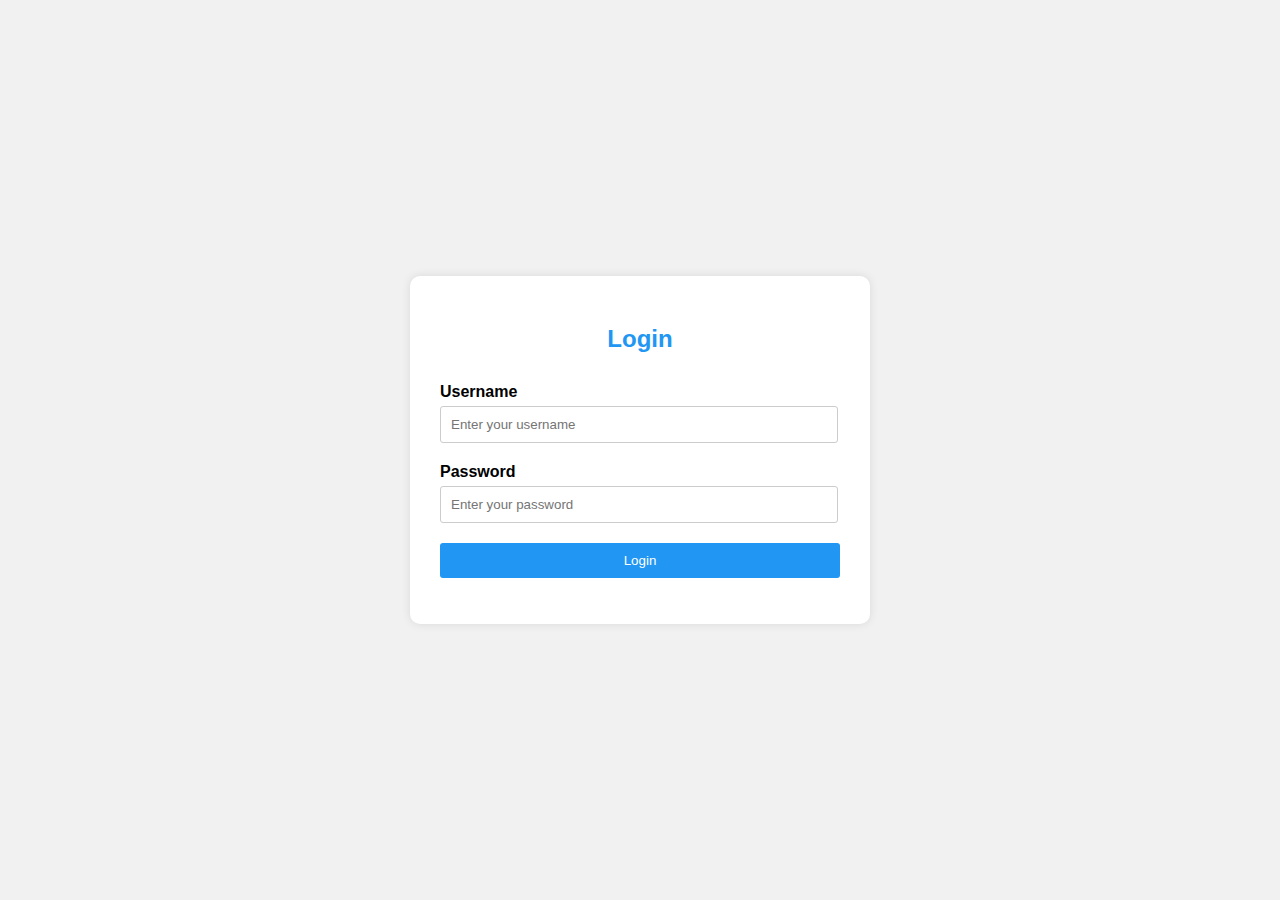
<file: Library/index.html>
<!DOCTYPE html>
<html lang="en">
<head>
  <meta charset="UTF-8">
  <meta name="viewport" content="width=device-width, initial-scale=1.0">
  <title>Login Page</title>
  <link rel="stylesheet" href="css/style.css">
</head>
<body>
  <!-- Transparent background overlay -->
  <div class="overlay"></div>

  <div class="container">
    <h2>Login</h2>
    <form id="loginForm" onsubmit="return doLogin()" method="post">
      <div class="input-container">
        <label for="username">Username</label>
        <input type="text" id="username" placeholder="Enter your username" required>
      </div>
      <div class="input-container">
        <label for="password">Password</label>
        <input type="password" id="password" placeholder="Enter your password" required>
      </div>
      <button type="submit">Login</button>
    </form>
    <p id="message"></p>
    <div id="errorPopup">
      <p id="errorText">Invalid username or password.</p>
      <span id="closeErrorPopup" onclick="closePopup()">&times;</span>
    </div>
  </div>
  <script src="script/script.js"></script>
</body>
</html>
</file>
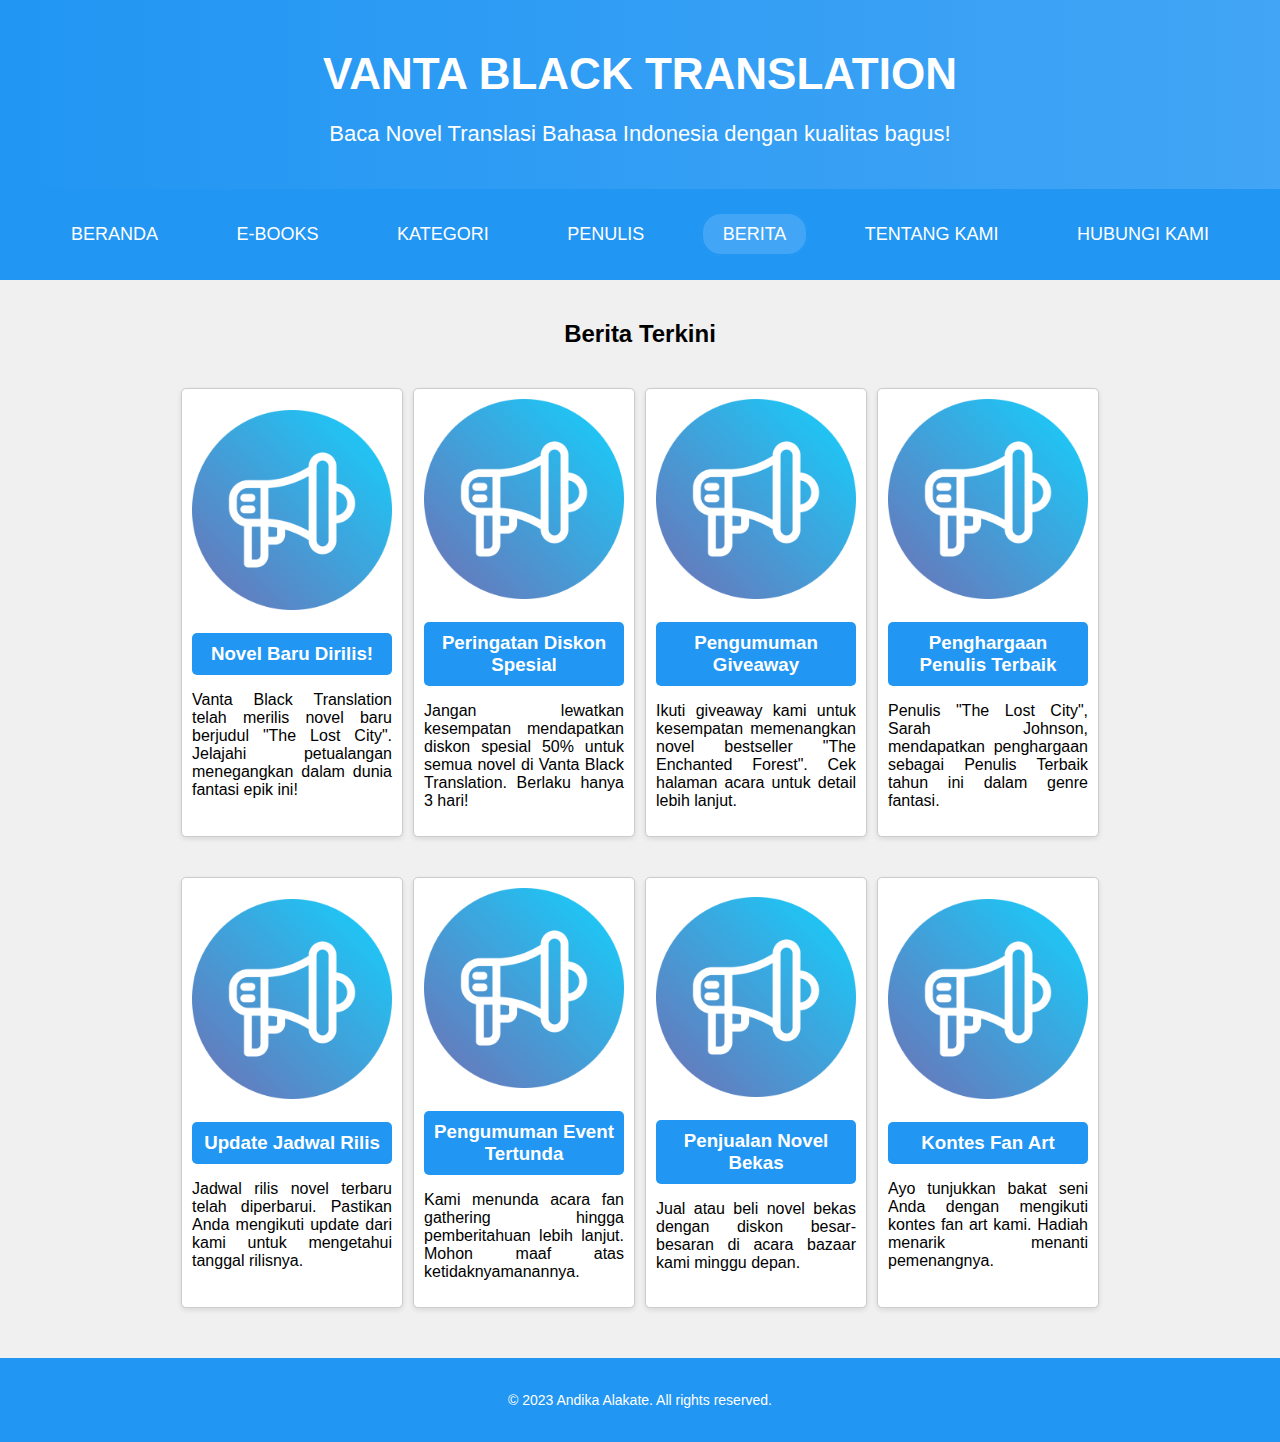
<file: Library/berita.html>
<!DOCTYPE html>
<html>
<head>
    <title>Berita</title>
    <link rel="stylesheet" href="css/berita.css">
</head>
<body>
    <!-- Ini adalah bagian header dengan judul dan deskripsi -->
    <header>
        <h1>VANTA BLACK TRANSLATION</h1>
        <p>Baca Novel Translasi Bahasa Indonesia dengan kualitas bagus!</p>
    </header>

    <!-- Ini adalah bagian navigasi -->
    <nav>
        <ul>
            <li><a href="home.html">BERANDA</a></li>
            <li><a href="e-book.html">E-BOOKS</a></li>
            <li><a href="kategori.html">KATEGORI</a></li>
            <li><a href="penulis.html">PENULIS</a></li>
            <li><a href="berita.html" class="active">BERITA</a></li>
            <li><a href="tentang.html">TENTANG KAMI</a></li>
            <li><a href="hubungi.html">HUBUNGI KAMI</a></li>
        </ul>
    </nav>

    <div class="judul">
        <h2>Berita Terkini</h2>
    </div>
    <!-- Ini adalah bagian konten -->
<div class="content">
    <!-- Ini adalah blok berita pertama -->
    <div class="news">
        <img src="pic/berita/berita-1.png" alt="Berita 1">
        <h3>Novel Baru Dirilis!</h3>
        <p>Vanta Black Translation telah merilis novel baru berjudul "The Lost City". Jelajahi petualangan menegangkan dalam dunia fantasi epik ini!</p>
    </div>
    <!-- Ini adalah blok berita kedua -->
    <div class="news">
        <img src="pic/berita/berita-1.png" alt="Berita 2">
        <h3>Peringatan Diskon Spesial</h3>
        <p>Jangan lewatkan kesempatan mendapatkan diskon spesial 50% untuk semua novel di Vanta Black Translation. Berlaku hanya 3 hari!</p>
    </div>
    <!-- Ini adalah blok berita ketiga -->
    <div class="news">
        <img src="pic/berita/berita-1.png" alt="Berita 3">
        <h3>Pengumuman Giveaway</h3>
        <p>Ikuti giveaway kami untuk kesempatan memenangkan novel bestseller "The Enchanted Forest". Cek halaman acara untuk detail lebih lanjut.</p>
    </div>
    <!-- Ini adalah blok berita keempat -->
    <div class="news">
        <img src="pic/berita/berita-1.png" alt="Berita 4">
        <h3>Penghargaan Penulis Terbaik</h3>
        <p>Penulis "The Lost City", Sarah Johnson, mendapatkan penghargaan sebagai Penulis Terbaik tahun ini dalam genre fantasi.</p>
    </div>
    <!-- Ini adalah blok berita kelima -->
    <div class="news">
        <img src="pic/berita/berita-1.png" alt="Berita 5">
        <h3>Update Jadwal Rilis</h3>
        <p>Jadwal rilis novel terbaru telah diperbarui. Pastikan Anda mengikuti update dari kami untuk mengetahui tanggal rilisnya.</p>
    </div>
    <!-- Ini adalah blok berita keenam -->
    <div class="news">
        <img src="pic/berita/berita-1.png" alt="Berita 6">
        <h3>Pengumuman Event Tertunda</h3>
        <p>Kami menunda acara fan gathering hingga pemberitahuan lebih lanjut. Mohon maaf atas ketidaknyamanannya.</p>
    </div>
    <!-- Ini adalah blok berita ketujuh -->
    <div class="news">
        <img src="pic/berita/berita-1.png" alt="Berita 7">
        <h3>Penjualan Novel Bekas</h3>
        <p>Jual atau beli novel bekas dengan diskon besar-besaran di acara bazaar kami minggu depan.</p>
    </div>
    <!-- Ini adalah blok berita kedelapan -->
    <div class="news">
        <img src="pic/berita/berita-1.png" alt="Berita 8">
        <h3>Kontes Fan Art</h3>
        <p>Ayo tunjukkan bakat seni Anda dengan mengikuti kontes fan art kami. Hadiah menarik menanti pemenangnya.</p>
    </div>
</div>

    <!-- Ini adalah bagian footer -->
    <footer>
        <p>&copy; 2023 Andika Alakate. All rights reserved.</p>
    </footer>
    <script src="script/script.js"></script>
</body>
</html>
</file>
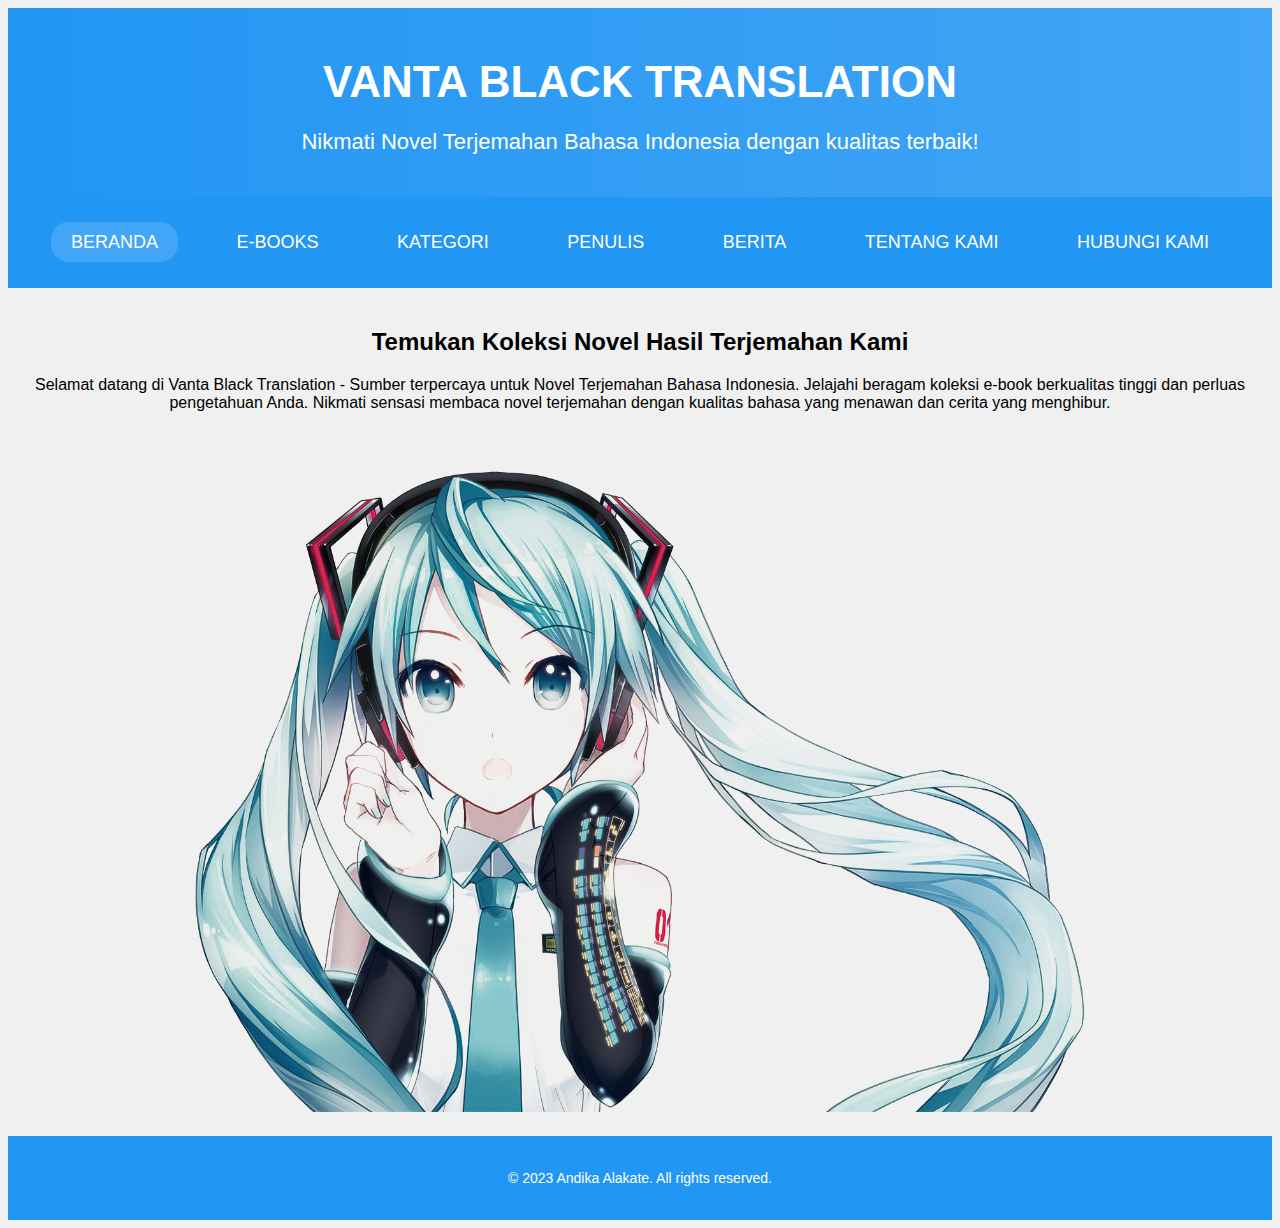
<file: Library/home.html>
<!DOCTYPE html>
<html>
<head>
    <title>Vanta Black Translation - Novel Terjemahan Bahasa Indonesia</title>
    <meta charset="UTF-8">
    <meta name="viewport" content="width=device-width, initial-scale=1.0">
    <link rel="stylesheet" href="css/stylee.css">
    <link href="https://cdn.jsdelivr.net/npm/bootstrap@5.3.1/dist/css/bootstrap.min.css" rel="stylesheet" integrity="sha384-4bw+/aepP/YC94hEpVNVgiZdgIC5+VKNBQNGCHeKRQN+PtmoHDEXuppvnDJzQIu9" crossorigin="anonymous">
</head>
<body class="body">
    <header class="header">
        <h1>VANTA BLACK TRANSLATION</h1>
        <p>Nikmati Novel Terjemahan Bahasa Indonesia dengan kualitas terbaik!</p>
    </header>

    <nav class="navbar nav-expand-lg sticky-top text-center justify-content-center">
        <ul>
            <li><a href="home.html" class="active">BERANDA</a></li>
            <li><a href="e-book.html">E-BOOKS</a></li>
            <li><a href="kategori.html">KATEGORI</a></li>
            <li><a href="penulis.html">PENULIS</a></li>
            <li><a href="berita.html">BERITA</a></li>
            <li><a href="tentang.html">TENTANG KAMI</a></li>
            <li><a href="hubungi.html">HUBUNGI KAMI</a></li>
        </ul>
    </nav>

    <div class="content">
        <div class="container">
            <div class="row">
                <div class="col-lg-6">
                    <h2>Temukan Koleksi Novel Hasil Terjemahan Kami</h2>
                    <p>Selamat datang di Vanta Black Translation - Sumber terpercaya untuk Novel Terjemahan Bahasa Indonesia. Jelajahi beragam koleksi e-book berkualitas tinggi dan perluas pengetahuan Anda. Nikmati sensasi membaca novel terjemahan dengan kualitas bahasa yang menawan dan cerita yang menghibur.</p>
                </div>
                <div class="col-lg-6">
                    <img src="pic/Miku.png" class="img-fluid" alt="Koleksi E-Book">
                </div>
            </div>
        </div>
    </div>

    <footer class="footer">
        <p>&copy; 2023 Andika Alakate. All rights reserved.</p>
    </footer>

    <script src="https://cdn.jsdelivr.net/npm/bootstrap@5.3.1/dist/js/bootstrap.bundle.min.js" integrity="sha384-HwwvtgBNo3bZJJLYd8oVXjrBZt8cqVSpeBNS5n7C8IVInixGAoxmnlMuBnhbgrkm" crossorigin="anonymous"></script>
    <script src="script/script.js"></script>
</body>
</html>
</file>
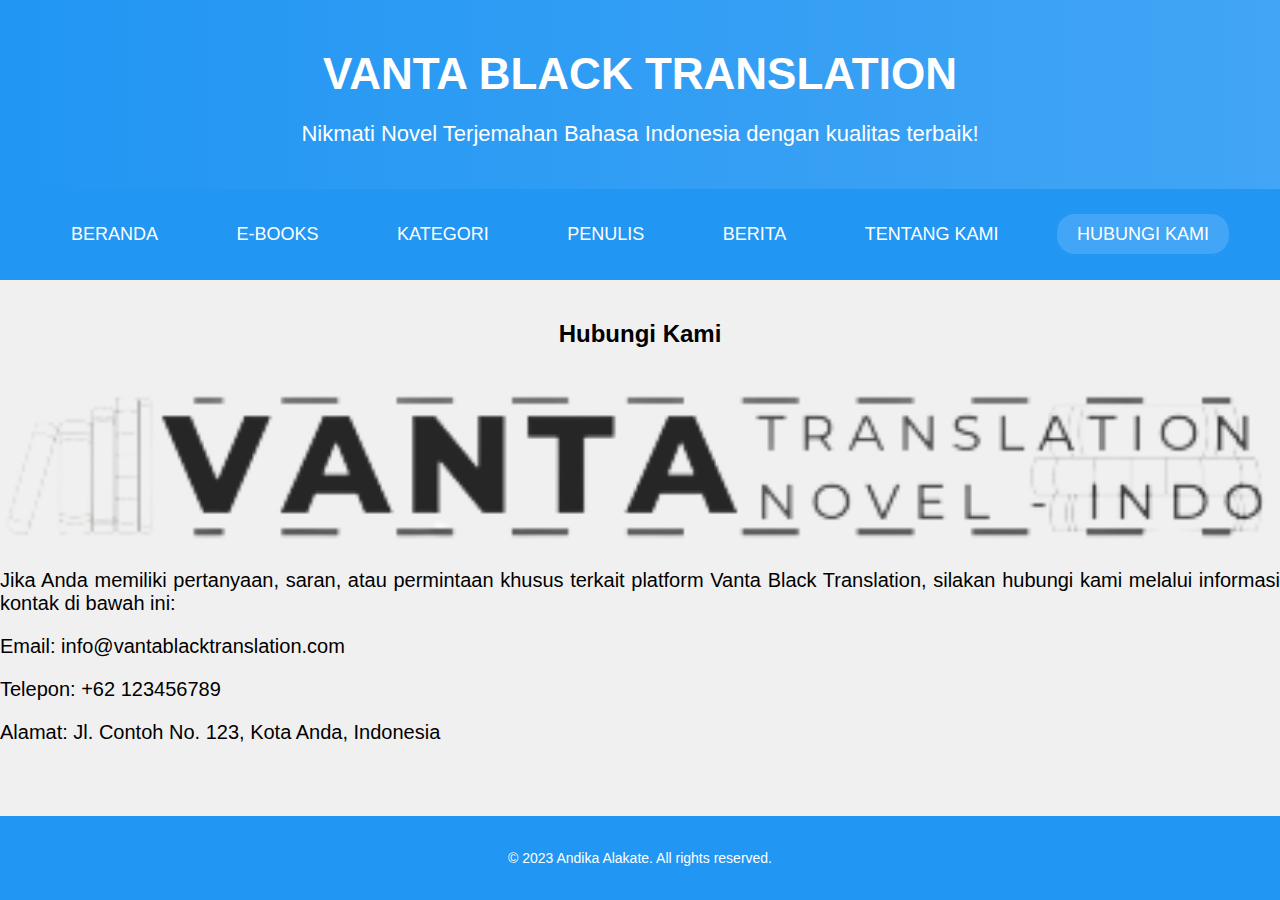
<file: Library/hubungi.html>
<!DOCTYPE html>
<html>
<head>
    <meta charset="UTF-8">
    <meta name="viewport" content="width=device-width, initial-scale=1.0">
    <title>Hubungi Kami</title>
    <link rel="stylesheet" href="css/hubungi.css">
    <link href="https://cdn.jsdelivr.net/npm/bootstrap@5.3.1/dist/css/bootstrap.min.css" rel="stylesheet" integrity="sha384-4bw+/aepP/YC94hEpVNVgiZdgIC5+VKNBQNGCHeKRQN+PtmoHDEXuppvnDJzQIu9" crossorigin="anonymous">
</head>
<body class="body">
    <header class="header">
        <h1>VANTA BLACK TRANSLATION</h1>
        <p>Nikmati Novel Terjemahan Bahasa Indonesia dengan kualitas terbaik!</p>
    </header>

    <nav class="navbar nav-expand-lg sticky-top text-center justify-content-center">
        <ul>
            <li><a href="home.html">BERANDA</a></li>
            <li><a href="e-book.html">E-BOOKS</a></li>
            <li><a href="kategori.html">KATEGORI</a></li>
            <li><a href="penulis.html">PENULIS</a></li>
            <li><a href="berita.html">BERITA</a></li>
            <li><a href="tentang.html">TENTANG KAMI</a></li>
            <li><a href="hubungi.html" class="active">HUBUNGI KAMI</a></li>
        </ul>
    </nav>

    <div class="content d-flex">
        <div class="container">
            <div class="row justify-content-center">
                <div class="col-lg-6">
                    <h2>Hubungi Kami</h2>
                    <img src="pic/Logo Web/VantaTransIndoNovel2.png" class="img-fluid">
                    <p>Jika Anda memiliki pertanyaan, saran, atau permintaan khusus terkait platform Vanta Black Translation, silakan hubungi kami melalui informasi kontak di bawah ini:</p>
                    <p>Email: info@vantablacktranslation.com</p>
                    <p>Telepon: +62 123456789</p>
                    <p>Alamat: Jl. Contoh No. 123, Kota Anda, Indonesia</p>
                </div>
            </div>
        </div>
    </div>
    <footer>
        <p>&copy; 2023 Andika Alakate. All rights reserved.</p>
    </footer>
    <!-- Bootstrap JS -->
    <script src="https://code.jquery.com/jquery-3.5.1.slim.min.js"></script>
    <script src="https://cdn.jsdelivr.net/npm/@popperjs/core@2.0.7/dist/umd/popper.min.js"></script>
    <script src="https://cdn.jsdelivr.net/npm/bootstrap@5.3.1/dist/js/bootstrap.bundle.min.js" integrity="sha384-HwwvtgBNo3bZJJLYd8oVXjrBZt8cqVSpeBNS5n7C8IVInixGAoxmnlMuBnhbgrkm" crossorigin="anonymous"></script>
    <script src="script/script.js"></script>
</body>
</html>
</file>
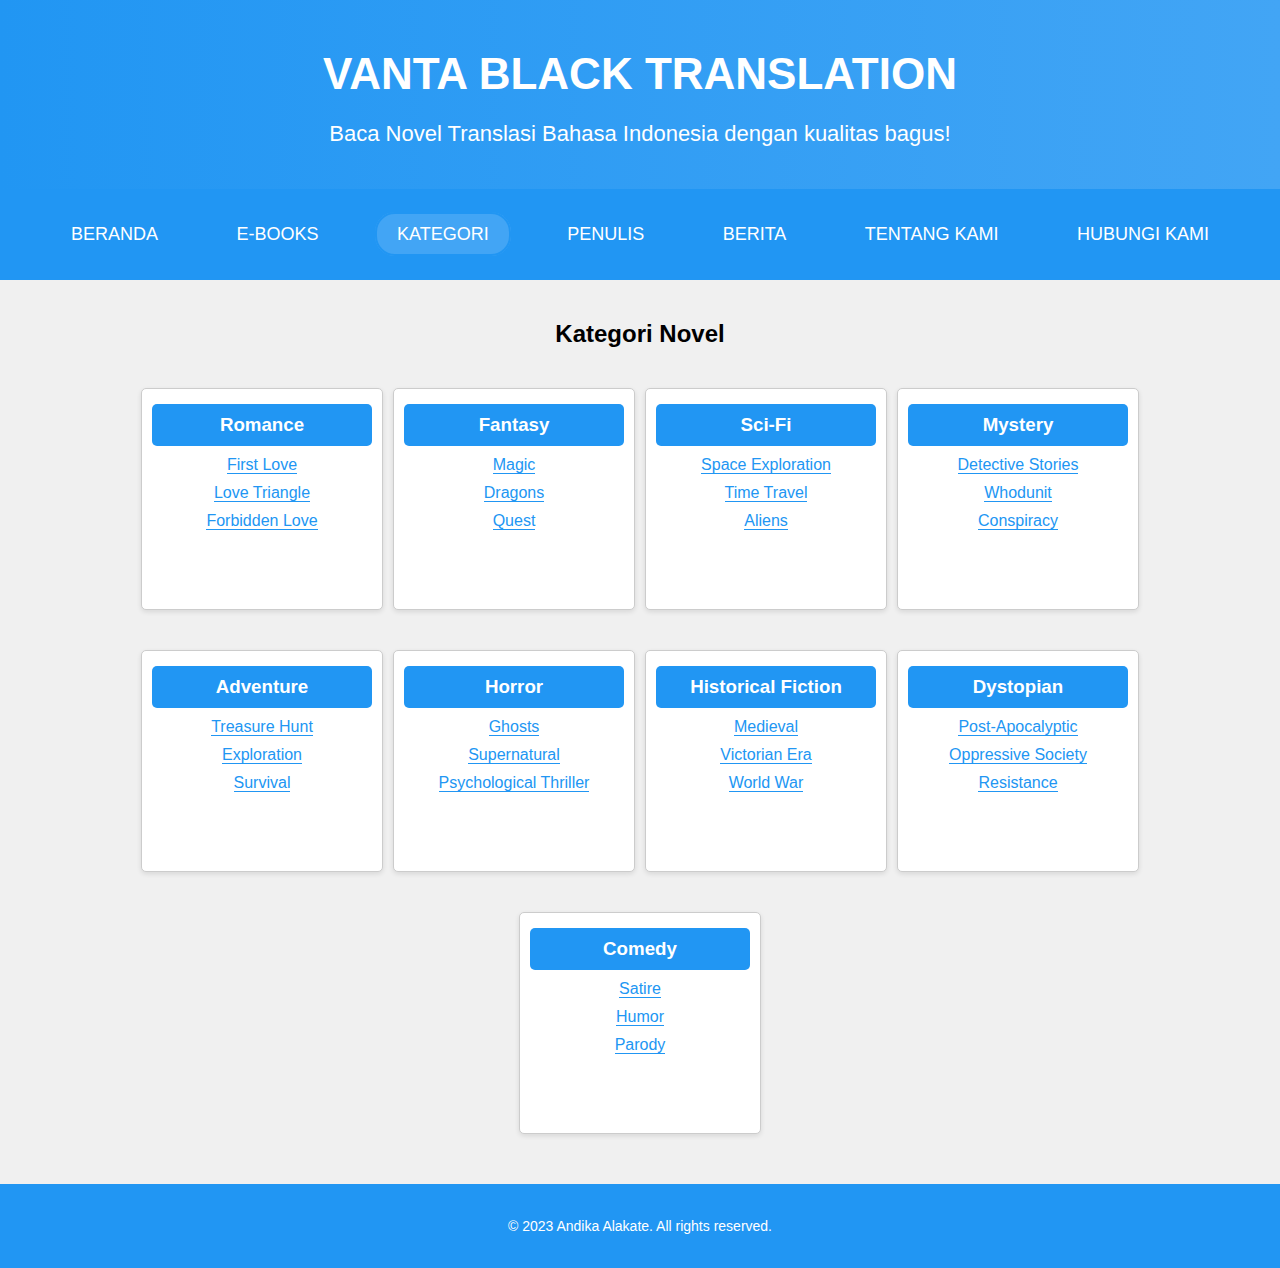
<file: Library/kategori.html>
<!DOCTYPE html>
<html>
<head>
    <title>Kategori Novel</title>
    <link rel="stylesheet" href="css/kategori.css">
</head>
<body>
    <!-- Ini adalah bagian header dengan judul dan deskripsi -->
    <header>
        <h1>VANTA BLACK TRANSLATION</h1>
        <p>Baca Novel Translasi Bahasa Indonesia dengan kualitas bagus!</p>
    </header>

    <!-- Ini adalah bagian navigasi -->
    <nav>
        <ul>
            <li><a href="home.html">BERANDA</a></li>
            <li><a href="e-book.html">E-BOOKS</a></li>
            <li><a href="kategori.html" class="active">KATEGORI</a></li>
            <li><a href="penulis.html">PENULIS</a></li>
            <li><a href="berita.html">BERITA</a></li>
            <li><a href="tentang.html">TENTANG KAMI</a></li>
            <li><a href="hubungi.html">HUBUNGI KAMI</a></li>
        </ul>
    </nav>

    <!-- Ini adalah bagian konten -->
    <div class="judul">
        <h2>Kategori Novel</h2>
    </div>
    <div class="content">
        <!-- Ini adalah blok kategori "Romance" -->
        <div class="category">
            <h3>Romance</h3>
            <ul>
                <li><a href="#">First Love</a></li>
                <li><a href="#">Love Triangle</a></li>
                <li><a href="#">Forbidden Love</a></li>
            </ul>
        </div>

        <!-- Ini adalah blok kategori "Fantasy" -->
        <div class="category">
            <h3>Fantasy</h3>
            <ul>
                <li><a href="#">Magic</a></li>
                <li><a href="#">Dragons</a></li>
                <li><a href="#">Quest</a></li>
            </ul>
        </div>

        <!-- Ini adalah blok kategori "Sci-Fi" -->
        <div class="category">
            <h3>Sci-Fi</h3>
            <ul>
                <li><a href="#">Space Exploration</a></li>
                <li><a href="#">Time Travel</a></li>
                <li><a href="#">Aliens</a></li>
            </ul>
        </div>

        <div class="category">
            <h3>Mystery</h3>
            <ul>
                <li><a href="#">Detective Stories</a></li>
                <li><a href="#">Whodunit</a></li>
                <li><a href="#">Conspiracy</a></li>
            </ul>
        </div>

        <div class="category">
            <h3>Adventure</h3>
            <ul>
                <li><a href="#">Treasure Hunt</a></li>
                <li><a href="#">Exploration</a></li>
                <li><a href="#">Survival</a></li>
            </ul>
        </div>

        <div class="category">
            <h3>Horror</h3>
            <ul>
                <li><a href="#">Ghosts</a></li>
                <li><a href="#">Supernatural</a></li>
                <li><a href="#">Psychological Thriller</a></li>
            </ul>
        </div>

        <div class="category">
            <h3>Historical Fiction</h3>
            <ul>
                <li><a href="#">Medieval</a></li>
                <li><a href="#">Victorian Era</a></li>
                <li><a href="#">World War</a></li>
            </ul>
        </div>

        <div class="category">
            <h3>Dystopian</h3>
            <ul>
                <li><a href="#">Post-Apocalyptic</a></li>
                <li><a href="#">Oppressive Society</a></li>
                <li><a href="#">Resistance</a></li>
            </ul>
        </div>

        <div class="category">
            <h3>Comedy</h3>
            <ul>
                <li><a href="#">Satire</a></li>
                <li><a href="#">Humor</a></li>
                <li><a href="#">Parody</a></li>
            </ul>
        </div>
    </div>

    <!-- Ini adalah bagian footer -->
    <footer>
        <p>&copy; 2023 Andika Alakate. All rights reserved.</p>
    </footer>
    <script src="script/script.js"></script>
</body>
</html>
</file>
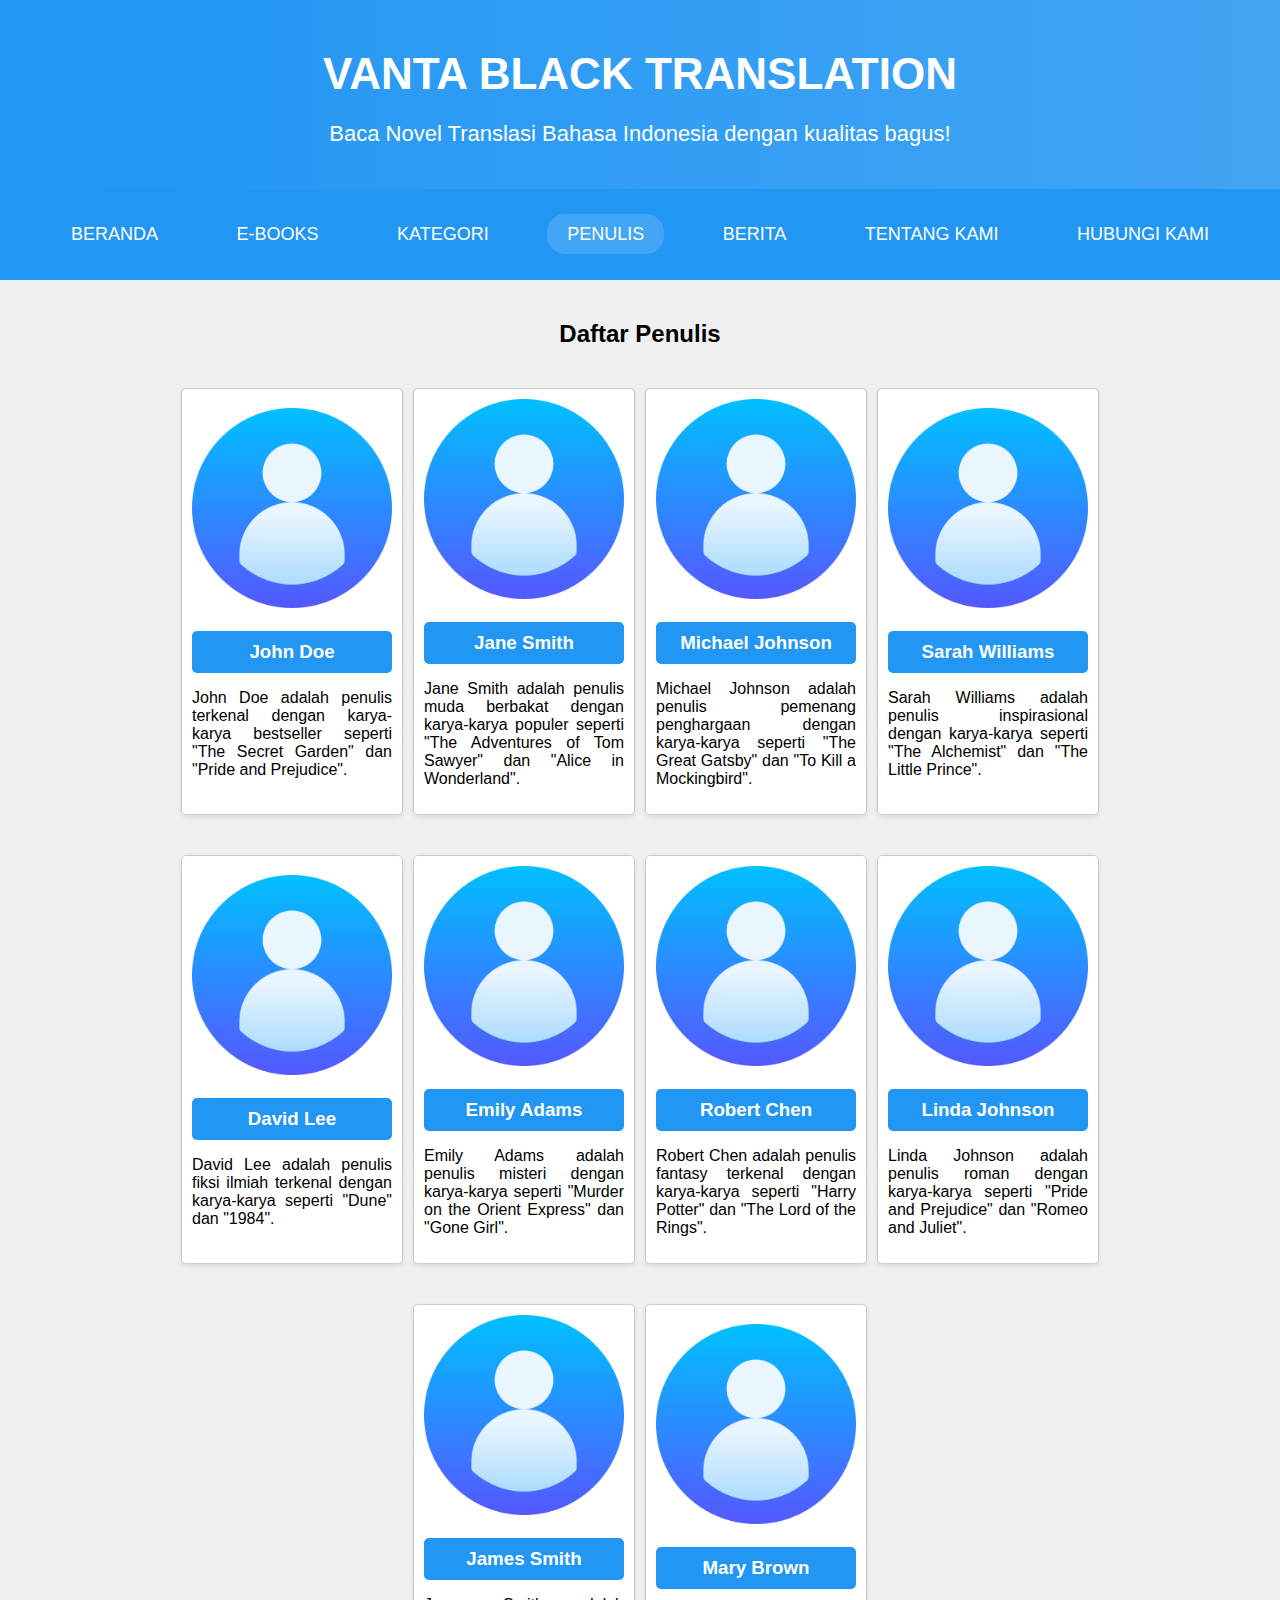
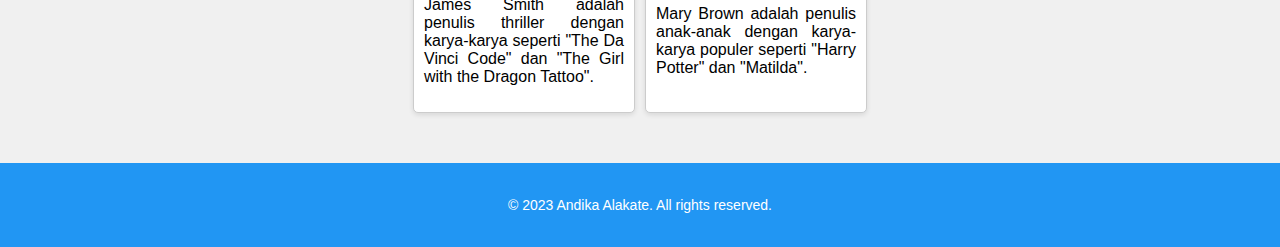
<file: Library/penulis.html>
<!DOCTYPE html>
<html>
<head>
    <title>Penulis</title>
    <link rel="stylesheet" href="css/penulis.css">
</head>
<body>
    <header>
        <h1>VANTA BLACK TRANSLATION</h1>
        <p>Baca Novel Translasi Bahasa Indonesia dengan kualitas bagus!</p>
    </header>

    <nav>
        <ul>
            <li><a href="home.html">BERANDA</a></li>
            <li><a href="e-book.html">E-BOOKS</a></li>
            <li><a href="kategori.html">KATEGORI</a></li>
            <li><a href="penulis.html" class="active">PENULIS</a></li>
            <li><a href="berita.html">BERITA</a></li>
            <li><a href="tentang.html">TENTANG KAMI</a></li>
            <li><a href="hubungi.html">HUBUNGI KAMI</a></li>
        </ul>
    </nav>
    <div class="judul">
        <h2>Daftar Penulis</h2>
    </div>

    <div class="content">    
        <div class="author">
            <div class="author-image">
                <img src="pic/user/user.png" alt="Penulis 1">
            </div>
            <h3>John Doe</h3>
            <p>John Doe adalah penulis terkenal dengan karya-karya bestseller seperti "The Secret Garden" dan "Pride and Prejudice".</p>
        </div>
        <div class="author">
            <div class="author-image">
                <img src="pic/user/user.png" alt="Penulis 2">
            </div>
            <h3>Jane Smith</h3>
            <p>Jane Smith adalah penulis muda berbakat dengan karya-karya populer seperti "The Adventures of Tom Sawyer" dan "Alice in Wonderland".</p>
        </div>
        <div class="author">
            <div class="author-image">
                <img src="pic/user/user.png" alt="Penulis 3">
            </div>
            <h3>Michael Johnson</h3>
            <p>Michael Johnson adalah penulis pemenang penghargaan dengan karya-karya seperti "The Great Gatsby" dan "To Kill a Mockingbird".</p>
        </div>
        <div class="author">
            <div class="author-image">
                <img src="pic/user/user.png" alt="Penulis 4">
            </div>
            <h3>Sarah Williams</h3>
            <p>Sarah Williams adalah penulis inspirasional dengan karya-karya seperti "The Alchemist" dan "The Little Prince".</p>
        </div>
        <div class="author">
            <div class="author-image">
                <img src="pic/user/user.png" alt="Penulis 5">
            </div>
            <h3>David Lee</h3>
            <p>David Lee adalah penulis fiksi ilmiah terkenal dengan karya-karya seperti "Dune" dan "1984".</p>
        </div>
        <div class="author">
            <div class="author-image">
                <img src="pic/user/user.png" alt="Penulis 6">
            </div>
            <h3>Emily Adams</h3>
            <p>Emily Adams adalah penulis misteri dengan karya-karya seperti "Murder on the Orient Express" dan "Gone Girl".</p>
        </div>
        <div class="author">
            <div class="author-image">
                <img src="pic/user/user.png" alt="Penulis 7">
            </div>
            <h3>Robert Chen</h3>
            <p>Robert Chen adalah penulis fantasy terkenal dengan karya-karya seperti "Harry Potter" dan "The Lord of the Rings".</p>
        </div>
        <div class="author">
            <div class="author-image">
                <img src="pic/user/user.png" alt="Penulis 8">
            </div>
            <h3>Linda Johnson</h3>
            <p>Linda Johnson adalah penulis roman dengan karya-karya seperti "Pride and Prejudice" dan "Romeo and Juliet".</p>
        </div>
        <div class="author">
            <div class="author-image">
                <img src="pic/user/user.png" alt="Penulis 9">
            </div>
            <h3>James Smith</h3>
            <p>James Smith adalah penulis thriller dengan karya-karya seperti "The Da Vinci Code" dan "The Girl with the Dragon Tattoo".</p>
        </div>
        <div class="author">
            <div class="author-image">
                <img src="pic/user/user.png" alt="Penulis 10">
            </div>
            <h3>Mary Brown</h3>
            <p>Mary Brown adalah penulis anak-anak dengan karya-karya populer seperti "Harry Potter" dan "Matilda".</p>
        </div>
        
        <!-- Tambahkan lebih banyak penulis di sini -->

    </div>

    <footer>
        <p>&copy; 2023 Andika Alakate. All rights reserved.</p>
    </footer>
    <script src="script/script.js"></script>
</body>
</html>
</file>
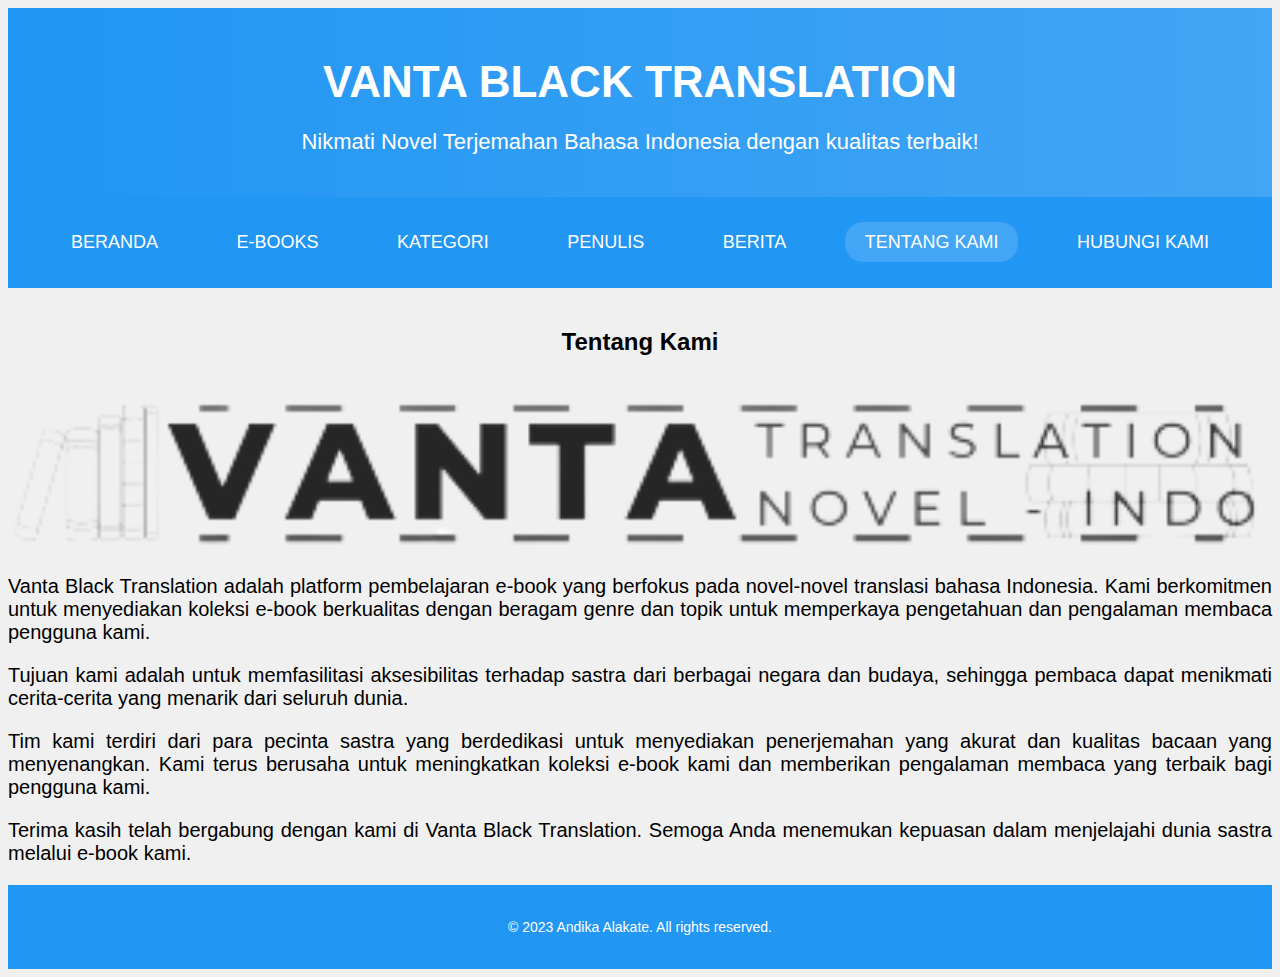
<file: Library/tentang.html>
<!DOCTYPE html>
<html>
<head>
    <title>Tentang Kami</title>
    <meta charset="UTF-8">
    <meta name="viewport" content="width=device-width, initial-scale=1.0">
    <link rel="stylesheet" href="css/tentang.css">
    <link href="https://cdn.jsdelivr.net/npm/bootstrap@5.3.1/dist/css/bootstrap.min.css" rel="stylesheet" integrity="sha384-4bw+/aepP/YC94hEpVNVgiZdgIC5+VKNBQNGCHeKRQN+PtmoHDEXuppvnDJzQIu9" crossorigin="anonymous">
</head>
<body class="body">
    <header class="header">
        <h1>VANTA BLACK TRANSLATION</h1>
        <p>Nikmati Novel Terjemahan Bahasa Indonesia dengan kualitas terbaik!</p>
    </header>

    <nav class="navbar nav-expand-lg sticky-top text-center justify-content-center">
        <ul>
            <li><a href="home.html">BERANDA</a></li>
            <li><a href="e-book.html">E-BOOKS</a></li>
            <li><a href="kategori.html">KATEGORI</a></li>
            <li><a href="penulis.html">PENULIS</a></li>
            <li><a href="berita.html">BERITA</a></li>
            <li><a href="tentang.html" class="active">TENTANG KAMI</a></li>
            <li><a href="hubungi.html">HUBUNGI KAMI</a></li>
        </ul>
    </nav>

    <div class="content d-flex align-items-center">
        <div class="container">
            <div class="row justify-content-center">
                <div class="col-lg-6">
                    <h2>Tentang Kami</h2>
                    <img src="pic/Logo Web/VantaTransIndoNovel2.png" class="img-fluid">
                    <p>Vanta Black Translation adalah platform pembelajaran e-book yang berfokus pada novel-novel translasi bahasa Indonesia. Kami berkomitmen untuk menyediakan koleksi e-book berkualitas dengan beragam genre dan topik untuk memperkaya pengetahuan dan pengalaman membaca pengguna kami.</p>
                    <p>Tujuan kami adalah untuk memfasilitasi aksesibilitas terhadap sastra dari berbagai negara dan budaya, sehingga pembaca dapat menikmati cerita-cerita yang menarik dari seluruh dunia.</p>
                    <p>Tim kami terdiri dari para pecinta sastra yang berdedikasi untuk menyediakan penerjemahan yang akurat dan kualitas bacaan yang menyenangkan. Kami terus berusaha untuk meningkatkan koleksi e-book kami dan memberikan pengalaman membaca yang terbaik bagi pengguna kami.</p>
                    <p>Terima kasih telah bergabung dengan kami di Vanta Black Translation. Semoga Anda menemukan kepuasan dalam menjelajahi dunia sastra melalui e-book kami.</p>
                </div>
            </div>
        </div>
    </div>
    
    <footer>
        <p>&copy; 2023 Andika Alakate. All rights reserved.</p>
    </footer>
    <!-- Bootstrap JS -->
    <script src="https://code.jquery.com/jquery-3.5.1.slim.min.js"></script>
    <script src="https://cdn.jsdelivr.net/npm/@popperjs/core@2.0.7/dist/umd/popper.min.js"></script>
    <script src="https://cdn.jsdelivr.net/npm/bootstrap@5.3.1/dist/js/bootstrap.bundle.min.js" integrity="sha384-HwwvtgBNo3bZJJLYd8oVXjrBZt8cqVSpeBNS5n7C8IVInixGAoxmnlMuBnhbgrkm" crossorigin="anonymous"></script>
    <script src="script/script.js"></script>
</body>
</html>
</file>
<file: Library/css/style.css>
body {
  font-family: Arial, sans-serif;
  background-color: #f1f1f1;
  display: flex;
  justify-content: center;
  align-items: center;
  height: 100vh;
  margin: 0;
}

.container {
  background-color: #ffffff;
  padding: 30px;
  border-radius: 10px;
  box-shadow: 0 0 10px rgba(0, 0, 0, 0.1);
  max-width: 400px;
  width: 100%;
  text-align: center;
}

h2 {
  margin-bottom: 30px;
  color: #2196F3;
}

.input-container {
  text-align: left;
  margin-bottom: 20px;
}

label {
  font-weight: bold;
  display: block;
  margin-bottom: 5px;
}

input {
  width: 94%;
  padding: 10px;
  border: 1px solid #ccc;
  border-radius: 3px;
}

button {
  width: 100%;
  padding: 10px;
  background-color: #2196F3;
  color: #fff;
  border: none;
  border-radius: 3px;
  cursor: pointer;
  transition: background-color 0.3s;
}

button:hover {
  background-color: #0d8cf1;
}

#message {
  text-align: center;
  color: red;
  margin-top: 10px;
}

#errorPopup {
  display: none;
  text-align: center;
  background-color: #f44336;
  color: white;
  padding: 10px;
  border-radius: 5px;
  margin-top: 10px;
}

#errorPopup.show {
  display: block;
}

#closeErrorPopup {
  position: absolute;
  top: 5px;
  right: 10px;
  cursor: pointer;
  font-size: 20px;
}
</file>
<file: Library/css/berita.css>
body {
    display: flex;
    flex-direction: column;
    min-height: 100vh; /* Ensure the body covers the full viewport height */
    font-family: Arial, Helvetica, sans-serif;
    background-color: #f0f0f0;
    margin: 0;
    padding: 0;
}

header {
    background-image: linear-gradient(to right, #2196F3, #42A5F5);
    color: white;
    text-align: center;
    padding: 20px 20px;
    font-size: 22px;
}

nav {
    background-color: #2196F3;
    padding: 20px;
    text-align: center;
    margin-top: 0px;
}

nav ul {
    list-style: none;
    padding: 0;
    margin: 0;
}

nav li {
    display: inline-block;
    position: relative;
    margin: 15px;
}

nav a {
    font-size: 18px;
    color: #FFFFFF;
    text-decoration: none;
    padding: 10px 20px;
    border: 2px solid transparent;
    border-radius: 20px;
    transition: background-color 0.3s ease, border-color 0.3s ease, color 0.3s ease;
}

nav a:hover {
    background-color: #FFFFFF;
    border-color: #2196F3;
    color: #2196F3;
}

/* New Style for Active Menu Item */
nav a.active {
    background-color: #42A5F5;
    border-color: #2196F3;
    color: #FFFFFF;
}

main {
    padding: 20px;
    text-align: center;
}

main img {
    max-width: 100%;
    border-radius: 10px;
    box-shadow: 0 4px 8px rgba(0, 0, 0, 0.1);
}

#thankyou {
    font-size: 24px;
    background-image: linear-gradient(to right, #2196F3, #42A5F5);
    color: white;
    padding: 20px;
    margin: 20px auto;
    width: 50%;
    border-radius: 20px;
    animation: bounce 2s infinite;
}

h1 {
    margin-bottom: 20px; /* Remove default margin-bottom */
}

@keyframes bounce {
    0%, 100% {
        transform: translateY(0);
    }
    50% {
        transform: translateY(-10px);
    }
}

footer {
    background-color: #2196F3;
    color: white;
    text-align: center;
    padding: 20px;
    font-size: 14px;
}

footer a {
    color: white;
    text-decoration: none;
}

footer a:hover {
    text-decoration: underline;
}

.content {
    flex: 1;
    grid-template-columns: repeat(5, 1fr);    
    gap: 10px;
    margin-left: 65px;
    margin-right: 65px;
    display: flex;
    flex-wrap: wrap;
    justify-content: center;
    padding: 20px;
}

.content img {
    width: 100%;
    max-width: 100%;
    height: auto;
}

.content h2 {
    text-align: center;
}

.news h3 {
    text-align: center;
    background-color: #2196F3;
    color: white;
    padding: 10px;
    border-radius: 5px;
    margin-bottom: 10px;
}

.judul {
    margin-top: 20px;
    text-align: center;
}

.news {
    width: 200px;
    height: auto;
    text-align: justify;
    align-content: center;
    margin-bottom: 30px;
    border: 1px solid #ccc;
    background-color: #fff;
    border-radius: 5px;
    padding: 10px;
    box-shadow: 0 2px 5px rgba(0, 0, 0, 0.1);
    transition: transform 0.3s ease;
    align-items: center;
    justify-content: space-between;
    position: relative;
}
</file>
<file: Library/css/stylee.css>
body {
    display: flex;
    flex-direction: column;
    min-height: 100vh; /* Ensure the body covers the full viewport height */
    font-family: Arial, Helvetica, sans-serif;
    background-color: #f0f0f0;
}

header {
    font-family: Arial, Helvetica, sans-serif;
    background-image: linear-gradient(to right, #2196F3, #42A5F5);
    color: white;
    text-align: center;
    padding: 20px 20px;
    font-size: 22px;
}

nav {
    background-color: #2196F3;
    padding: 20px;
    text-align: center;
    margin-top: 0px;
}

nav ul {
    list-style: none;
    padding: 0;
    margin: 0;
}

nav li {
    display: inline-block;
    position: relative;
    margin: 15px;
}

nav a {
    font-family: Arial, Helvetica, sans-serif;
    font-size: 18px;
    color: #FFFFFF;
    text-decoration: none;
    padding: 10px 20px;
    border: 2px solid transparent;
    border-radius: 20px;
    transition: background-color 0.3s ease, border-color 0.3s ease, color 0.3s ease;
}

nav a:hover {
    background-color: #FFFFFF;
    border-color: #2196F3;
    color: #2196F3;
}

/* New Style for Active Menu Item */
nav a.active {
    background-color: #42A5F5;
    border-color: #2196F3;
    color: #FFFFFF;
}

main {
    padding: 20px;
    text-align: center;
}

main img {
    max-width: 100%;
    border-radius: 10px;
    box-shadow: 0 4px 8px rgba(0, 0, 0, 0.1);
}

h1 {
    margin-bottom: 20px; /* Remove default margin-bottom */
}

footer {
    background-color: #2196F3;
    color: white;
    text-align: center;
    padding: 20px;
    font-size: 14px;
}

footer a {
    color: white;
    text-decoration: none;
}

footer a:hover {
    text-decoration: underline;
}

.content {
    text-align: center;;
    flex: 1; /* This makes the content div take the remaining space and push the footer to the bottom */
    padding: 20px;
}

.content img {
    width: 75%;
    max-width: 100%;
    height: auto;
}
</file>
<file: Library/css/hubungi.css>
body {
    display: flex;
    flex-direction: column;
    min-height: 100vh; /* Ensure the body covers the full viewport height */
    font-family: Arial, Helvetica, sans-serif;
    background-color: #f0f0f0;
    margin: 0;
    padding: 0;
}

header {
    background-image: linear-gradient(to right, #2196F3, #42A5F5);
    color: white;
    text-align: center;
    padding: 20px 20px;
    font-size: 22px;
}

nav {
    background-color: #2196F3;
    padding: 20px;
    text-align: center;
    margin-top: 0px;
}

nav ul {
    list-style: none;
    padding: 0;
    margin: 0;
}

nav li {
    display: inline-block;
    position: relative;
    margin: 15px;
}

nav a {
    font-size: 18px;
    color: #FFFFFF;
    text-decoration: none;
    padding: 10px 20px;
    border: 2px solid transparent;
    border-radius: 20px;
    transition: background-color 0.3s ease, border-color 0.3s ease, color 0.3s ease;
}

nav a:hover {
    background-color: #FFFFFF;
    border-color: #2196F3;
    color: #2196F3;
}

/* New Style for Active Menu Item */
nav a.active {
    background-color: #42A5F5;
    border-color: #2196F3;
    color: #FFFFFF;
}

main {
    padding: 20px;
    text-align: center;
}

main img {
    max-width: 100%;
    border-radius: 10px;
    box-shadow: 0 4px 8px rgba(0, 0, 0, 0.1);
}

h1 {
    margin-bottom: 20px; /* Remove default margin-bottom */
}

footer {
    background-color: #2196F3;
    color: white;
    text-align: center;
    padding: 20px;
    font-size: 14px;
}

footer a {
    color: white;
    text-decoration: none;
}

footer a:hover {
    text-decoration: underline;
}

.content {
    text-align: justify;
    font-size: 20px;
    flex: 1; /* This makes the content div take the remaining space and push the footer to the bottom */
}

.content h2 {
    font-size: larger;
    padding: 20px;
    text-align: center;
}

.content img {
    width: 100%;
    max-width: 100%;
    height: auto;
}
</file>
<file: Library/css/kategori.css>
body {
    display: flex;
    flex-direction: column;
    min-height: 100vh; /* Ensure the body covers the full viewport height */
    font-family: Arial, Helvetica, sans-serif;
    background-color: #f0f0f0;
    margin: 0;
    padding: 0;
}

header {
    background-image: linear-gradient(to right, #2196F3, #42A5F5);
    color: white;
    text-align: center;
    padding: 20px 20px;
    font-size: 22px;
}

nav {
    background-color: #2196F3;
    padding: 20px;
    text-align: center;
    margin-top: 0px;
}

nav ul {
    list-style: none;
    padding: 0;
    margin: 0;
}

nav li {
    display: inline-block;
    position: relative;
    margin: 15px;
}

nav a {
    font-size: 18px;
    color: #FFFFFF;
    text-decoration: none;
    padding: 10px 20px;
    border: 2px solid transparent;
    border-radius: 20px;
    transition: background-color 0.3s ease, border-color 0.3s ease, color 0.3s ease;
}

nav a:hover {
    background-color: #FFFFFF;
    border-color: #2196F3;
    color: #2196F3;
}

/* New Style for Active Menu Item */
nav a.active {
    background-color: #42A5F5;
    border-color: #2196F3;
    color: #FFFFFF;
}

main {
    padding: 20px;
    text-align: center;
}

main img {
    max-width: 100%;
    border-radius: 10px;
    box-shadow: 0 4px 8px rgba(0, 0, 0, 0.1);
}

h1 {
    margin-bottom: 20px; /* Remove default margin-bottom */
}

@keyframes bounce {
    0%, 100% {
        transform: translateY(0);
    }
    50% {
        transform: translateY(-10px);
    }
}

footer {
    background-color: #2196F3;
    color: white;
    text-align: center;
    padding: 20px;
    font-size: 14px;
}

footer a {
    color: white;
    text-decoration: none;
}

footer a:hover {
    text-decoration: underline;
}

.content {
    flex: 1; /* This makes the content div take the remaining space and push the footer to the bottom */
    padding: 5px;
    display: grid;
    grid-template-columns: repeat(7, 1fr);
    gap: 10px; /* Jarak antara blok kategori */
    margin-left: 65px;
    margin-right: 65px;
    display: flex;
    flex-wrap: wrap;
    justify-content: center;
    padding: 20px;
}

h2 {
    text-align: center;
    margin-bottom: 20px;
}

.category {
    margin-bottom: 30px;
    width: 220px;
    height: 200px; /* Set a fixed height for the book element */
    border: 1px solid #ccc;
    background-color: #fff;
    border-radius: 5px;
    padding: 10px;
    box-shadow: 0 2px 5px rgba(0, 0, 0, 0.1);
    transition: transform 0.3s ease;
    align-items: center;
    justify-content: space-between;
    position: relative; /* Add position relative to enable positioning the tooltip */
}

.category h3 {
    text-align: center;
    margin-top: 5px;
    background-color: #2196F3;
    color: white;
    padding: 10px;
    border-radius: 5px;
    margin-bottom: 10px;
}

.category ul {
    list-style: none;
    padding: 0;
    margin: 0;
}

.category li {
    text-align: center;
    margin: 10px 0;
}

.category a {
    font-size: 16px;
    color: #2196F3;
    text-decoration: none;
    border-bottom: 1px solid #2196F3;
    transition: border-bottom 0.3s ease;
}

.category a:hover {
    border-bottom: 2px solid #2196F3;
}

.judul {
    text-align: center;
    margin-top: 20px;
}
</file>
<file: Library/css/penulis.css>
body {
    display: flex;
    flex-direction: column;
    min-height: 100vh; /* Ensure the body covers the full viewport height */
    font-family: Arial, Helvetica, sans-serif;
    background-color: #f0f0f0;
    margin: 0;
    padding: 0;
}

header {
    background-image: linear-gradient(to right, #2196F3, #42A5F5);
    color: white;
    text-align: center;
    padding: 20px 20px;
    font-size: 22px;
}

nav {
    background-color: #2196F3;
    padding: 20px;
    text-align: center;
    margin-top: 0px;
}

nav ul {
    list-style: none;
    padding: 0;
    margin: 0;
}

nav li {
    display: inline-block;
    position: relative;
    margin: 15px;
}

nav a {
    font-size: 18px;
    color: #FFFFFF;
    text-decoration: none;
    padding: 10px 20px;
    border: 2px solid transparent;
    border-radius: 20px;
    transition: background-color 0.3s ease, border-color 0.3s ease, color 0.3s ease;
}

nav a:hover {
    background-color: #FFFFFF;
    border-color: #2196F3;
    color: #2196F3;
}

/* New Style for Active Menu Item */
nav a.active {
    background-color: #42A5F5;
    border-color: #2196F3;
    color: #FFFFFF;
}

main {
    padding: 20px;
    text-align: center;
}

main img {
    max-width: 100%;
    border-radius: 10px;
    box-shadow: 0 4px 8px rgba(0, 0, 0, 0.1);
}

#thankyou {
    font-size: 24px;
    background-image: linear-gradient(to right, #2196F3, #42A5F5);
    color: white;
    padding: 20px;
    margin: 20px auto;
    width: 50%;
    border-radius: 20px;
    animation: bounce 2s infinite;
}

h1 {
    margin-bottom: 20px; /* Remove default margin-bottom */
}

h2 {
    text-align: center;
    margin-bottom: 20px;
}

@keyframes bounce {
    0%, 100% {
        transform: translateY(0);
    }
    50% {
        transform: translateY(-10px);
    }
}

footer {
    background-color: #2196F3;
    color: white;
    text-align: center;
    padding: 20px;
    font-size: 14px;
}

footer a {
    color: white;
    text-decoration: none;
}

footer a:hover {
    text-decoration: underline;
}

/* Existing CSS for .content */
.content {
    display: flex;
    flex-wrap: wrap;
    justify-content: center;
    padding: 20px;
    flex: 1;
    grid-template-columns: repeat(7, 1fr);    gap: 10px;
    margin-left: 65px;
    margin-right: 65px;
}

/* Updated CSS for .author */
.author {
    width: 200px;
    height: auto;
    text-align: justify;
    align-content: center;
    margin-bottom: 30px;
    border: 1px solid #ccc;
    background-color: #fff;
    border-radius: 5px;
    padding: 10px;
    box-shadow: 0 2px 5px rgba(0, 0, 0, 0.1);
    transition: transform 0.3s ease;
    align-items: center;
    justify-content: space-between;
    position: relative;
}

.author-image {
    text-align: center; /* Center the image */
}

.author-image img {
    max-width: 100%;
    max-height: 100%; /* Set the maximum height for the image */
    object-fit: cover; /* Ensure the image fills its container without distorting its aspect ratio */
}

.content img {
    width: 100%;
    max-width: 100%;
    height: auto;
}

.author h3 {
    text-align: center;
    background-color: #2196F3;
    color: white;
    padding: 10px;
    border-radius: 5px;
    margin-bottom: 10px;
}

.judul {
    margin-top: 20px;
}
</file>
<file: Library/css/tentang.css>
body {
    display: flex;
    flex-direction: column;
    min-height: 100vh; /* Ensure the body covers the full viewport height */
    font-family: Arial, Helvetica, sans-serif;
    background-color: #f0f0f0;
}

header {
    background-image: linear-gradient(to right, #2196F3, #42A5F5);
    color: white;
    text-align: center;
    padding: 20px 20px;
    font-size: 22px;
}

nav {
    background-color: #2196F3;
    padding: 20px;
    text-align: center;
    margin-top: 0px;
}

nav ul {
    list-style: none;
    padding: 0;
    margin: 0;
}

nav li {
    display: inline-block;
    position: relative;
    margin: 15px;
}

nav a {
    font-size: 18px;
    color: #FFFFFF;
    text-decoration: none;
    padding: 10px 20px;
    border: 2px solid transparent;
    border-radius: 20px;
    transition: background-color 0.3s ease, border-color 0.3s ease, color 0.3s ease;
}

nav a:hover {
    background-color: #FFFFFF;
    border-color: #2196F3;
    color: #2196F3;
}

/* New Style for Active Menu Item */
nav a.active {
    background-color: #42A5F5;
    border-color: #2196F3;
    color: #FFFFFF;
}

main {
    padding: 20px;
    text-align: center;
}

main img {
    max-width: 100%;
    border-radius: 10px;
    box-shadow: 0 4px 8px rgba(0, 0, 0, 0.1);
}

h1 {
    margin-bottom: 20px; /* Remove default margin-bottom */
}

footer {
    background-color: #2196F3;
    color: white;
    text-align: center;
    padding: 20px;
    font-size: 14px;
}

footer a {
    color: white;
    text-decoration: none;
}

footer a:hover {
    text-decoration: underline;
}

.content {
    font-size: 20px;
    text-align: justify;
    flex: 1; /* This makes the content div take the remaining space and push the footer to the bottom */

}

.content img {
    width: 100%;
    max-width: 100%;
    height: auto;
}

.content h2 {
    padding: 20px;
    font-size: larger;
    text-align: center;
}
</file>
